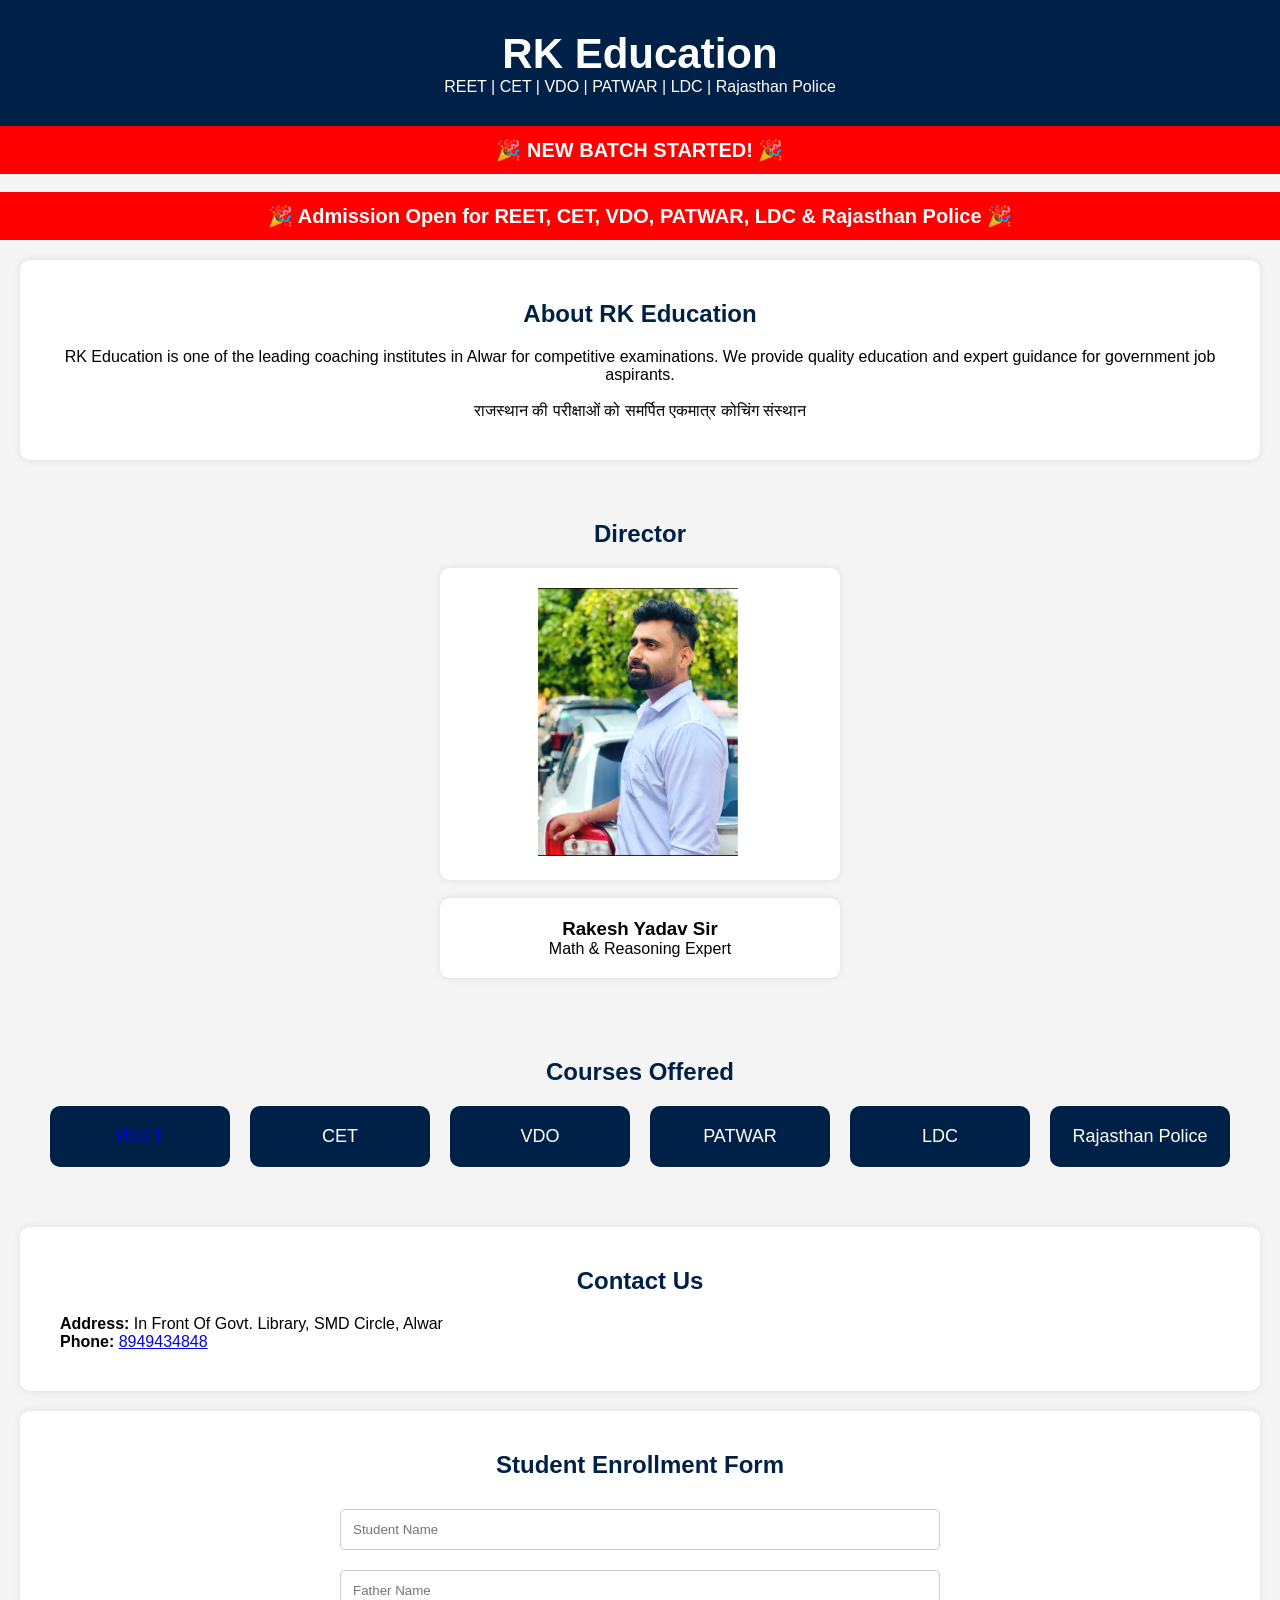
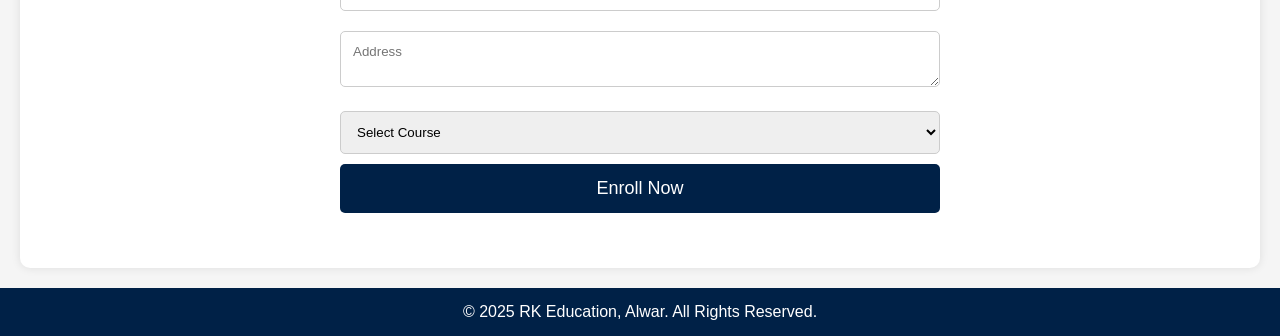
<file: index.html>
<!DOCTYPE html>
<html lang="en">
<head>
<meta charset="UTF-8">
<meta name="viewport" content="width=device-width, initial-scale=1.0">
<title>RK Education - Alwar</title>
<link rel="stylesheet" href="style.css">
</head>
<body>

<header>
    <h1>RK Education</h1>
    <p>REET | CET | VDO | PATWAR | LDC | Rajasthan Police</p>
</header>

<div class="flash-news">
    🎉 NEW BATCH STARTED!  🎉
</div>
<br>
<div class="flash-news">
    🎉  Admission Open for REET, CET, VDO, PATWAR, LDC & Rajasthan Police 🎉
</div>

<section class="about">
    <h2>About RK Education</h2>
    <p style="text-align: center;">
        RK Education is one of the leading coaching institutes in Alwar for competitive examinations.
        We provide quality education and expert guidance for government job aspirants.
    </p>
    <br>

    <p style="text-align: center;">राजस्थान की परीक्षाओं को समर्पित एकमात्र कोचिंग संस्थान</p>
</section>

<section class="director">
    <h2>Director</h2>
    <div class="card">
⁠<img src="rakesh.jpeg" alt="director" style="width: 200px;">⁠
⁠</div>
<br>
        <div class="card">
<h3>Rakesh Yadav Sir</h3>
        <p>Math & Reasoning Expert</p>
    </div>
</section>

<section class="courses">
    <h2>Courses Offered</h2>
   
    <div class="course-list">
        <div class="course"> <a><a href="reet.html"> REET </a></div>
        <div class="course">CET</div>
        <div class="course">VDO</div>
        <div class="course">PATWAR</div>
        <div class="course">LDC</div>
        <div class="course">Rajasthan Police</div>
    </div>
</section>

<section class="contact">
    <h2>Contact Us</h2>
    <p><strong>Address:</strong> In Front Of Govt. Library, SMD Circle, Alwar</p>
    <p><strong>Phone:</strong> <a href="tel:8949434848">8949434848</a></p>
</section>

<section class="enrollment">
    <h2>Student Enrollment Form</h2>

    <form id="enrollForm">
        <input type="text" id="studentName" placeholder="Student Name" required>

        <input type="text" id="fatherName" placeholder="Father Name" required>

        <textarea id="address" placeholder="Address" required></textarea>

        <select id="course" required>
            <option value="">Select Course</option>
            <option>REET</option>
            <option>CET</option>
            <option>VDO</option>
            <option>PATWAR</option>
            <option>LDC</option>
            <option>Rajasthan Police</option>
        </select>

        <button type="submit">Enroll Now</button>
    </form>

    <div id="successMessage"></div>
</section>

<footer>
    <p>© 2025 RK Education, Alwar. All Rights Reserved.</p>
</footer>

<script src="script.js"></script>
</body>
</html>
</file>
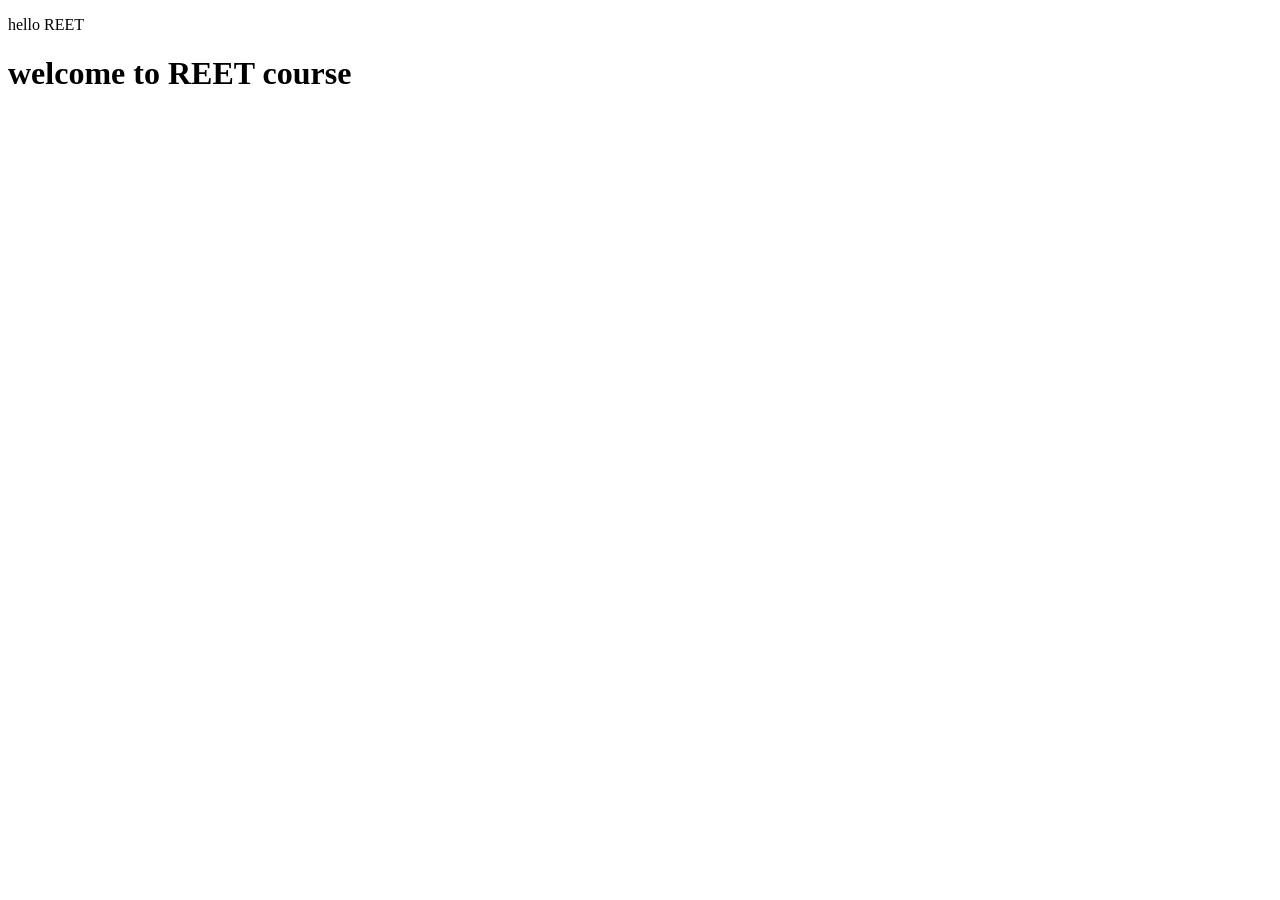
<file: reet.html>
<!DOCTYPE html>
<html lang="en">
<head>
    <meta charset="UTF-8">
    <meta name="viewport" content="width=device-width, initial-scale=1.0">
    <title>REET</title>
</head>
<body>
   <P>hello REET</P> 
   <H1>welcome to REET course</H1>
</body>
</html>
</file>
<file: style.css>
*{
    margin:0;
    padding:0;
    box-sizing:border-box;
    font-family:Arial, sans-serif;
}

body{
    background:#f5f5f5;
}

header{
    background:#002147;
    color:white;
    text-align:center;
    padding:30px;
}

header h1{
    font-size:42px;
}

.flash-news{
    background:red;
    color:white;
    text-align:center;
    padding:12px;
    font-size:20px;
    font-weight:bold;
    animation:blink 1s infinite;
}

@keyframes blink{
    50%{
        opacity:0.4;
    }
}

section{
    padding:40px;
}

h2{
    text-align:center;
    margin-bottom:20px;
    color:#002147;
}

.about,
.contact,
.enrollment{
    background:white;
    margin:20px;
    border-radius:10px;
    box-shadow:0 0 10px rgba(0,0,0,0.1);
}

.director .card{
    max-width:400px;
    margin:auto;
    background:#fff;
    padding:20px;
    text-align:center;
    border-radius:10px;
    box-shadow:0 0 10px rgba(0,0,0,0.1);
}

.course-list{
    display:flex;
    flex-wrap:wrap;
    justify-content:center;
    gap:20px;
}

.course{
    background:#002147;
    color:white;
    padding:20px;
    width:180px;
    text-align:center;
    border-radius:10px;
    font-size:18px;
}

form{
    max-width:600px;
    margin:auto;
}

input,
textarea,
select{
    width:100%;
    padding:12px;
    margin:10px 0;
    border:1px solid #ccc;
    border-radius:5px;
}

button{
    width:100%;
    padding:14px;
    background:#002147;
    color:white;
    border:none;
    border-radius:5px;
    cursor:pointer;
    font-size:18px;
}

button:hover{
    background:#004080;
}

#successMessage{
    text-align:center;
    color:green;
    margin-top:15px;
    font-size:18px;
}

footer{
    background:#002147;
    color:white;
    text-align:center;
    padding:15px;
    margin-top:20px;
}

@media(max-width:768px){
    .course{
        width:100%;
    }
}
</file>
